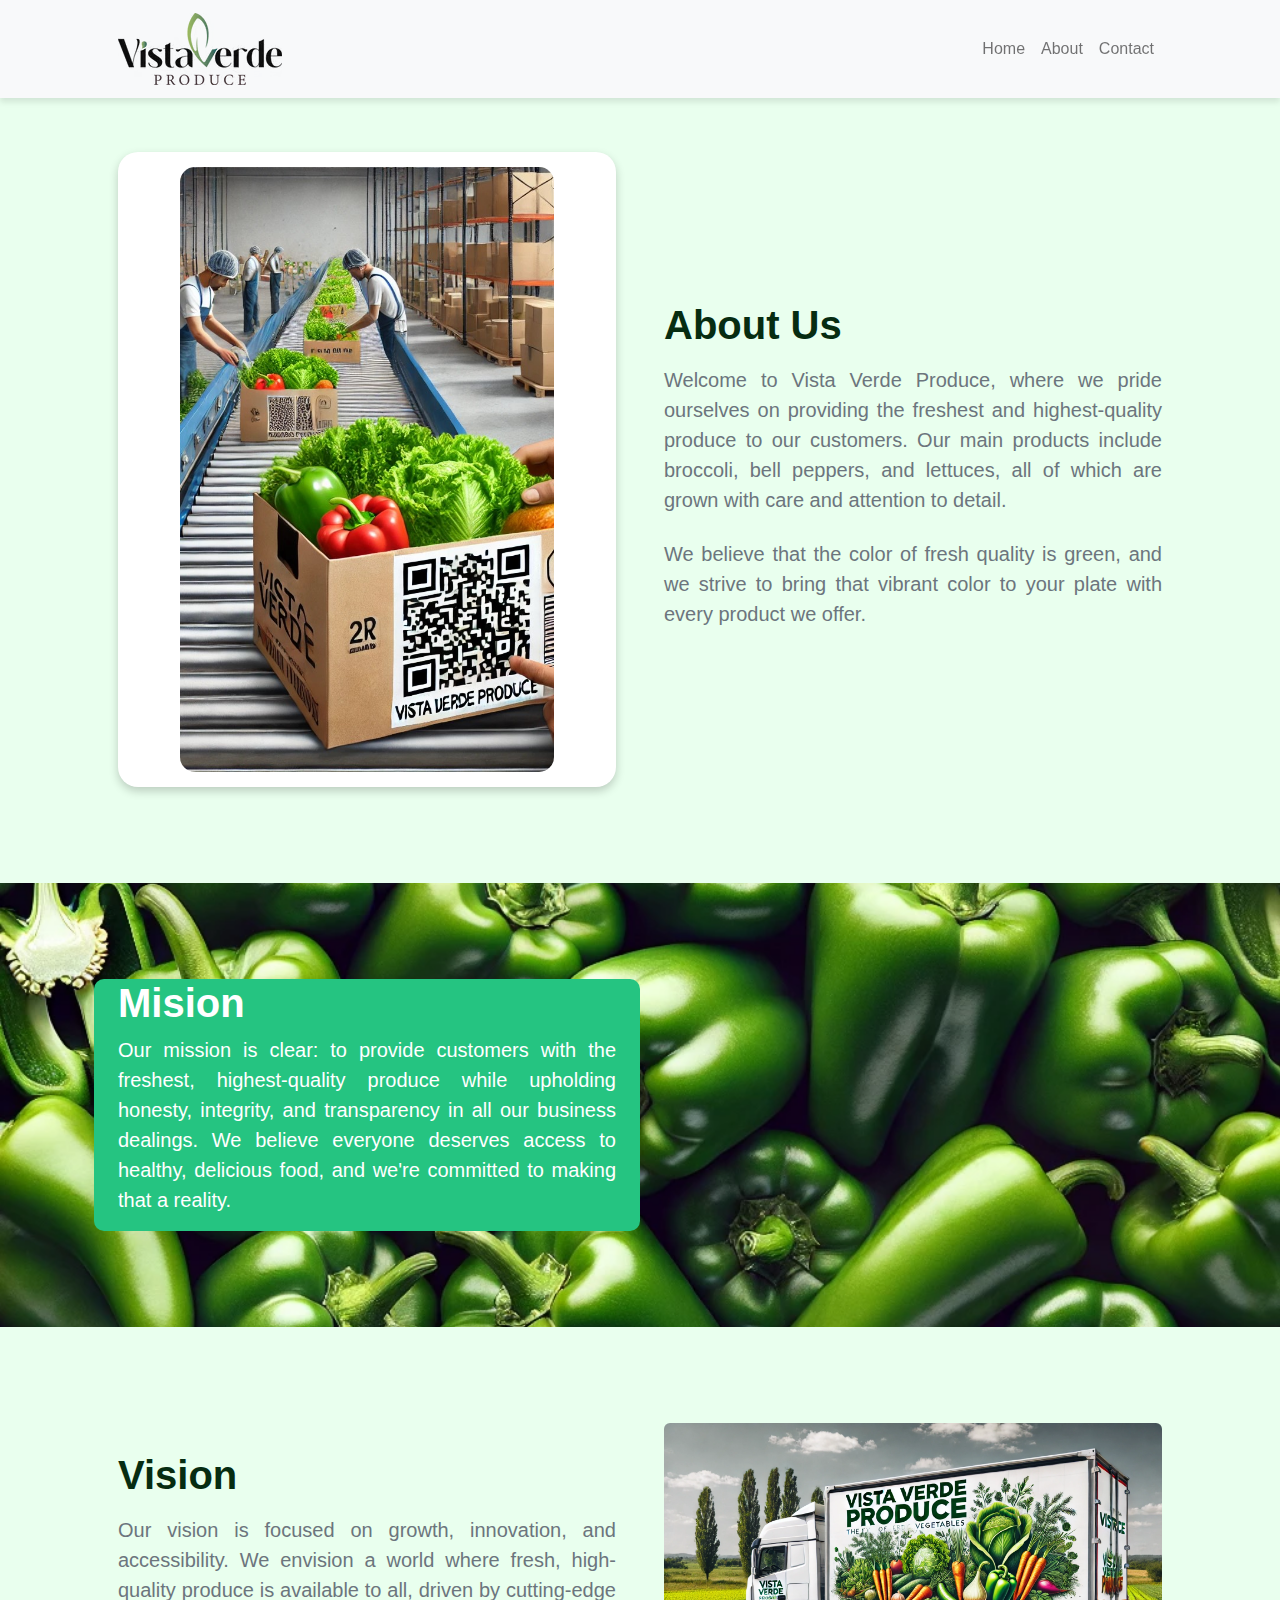
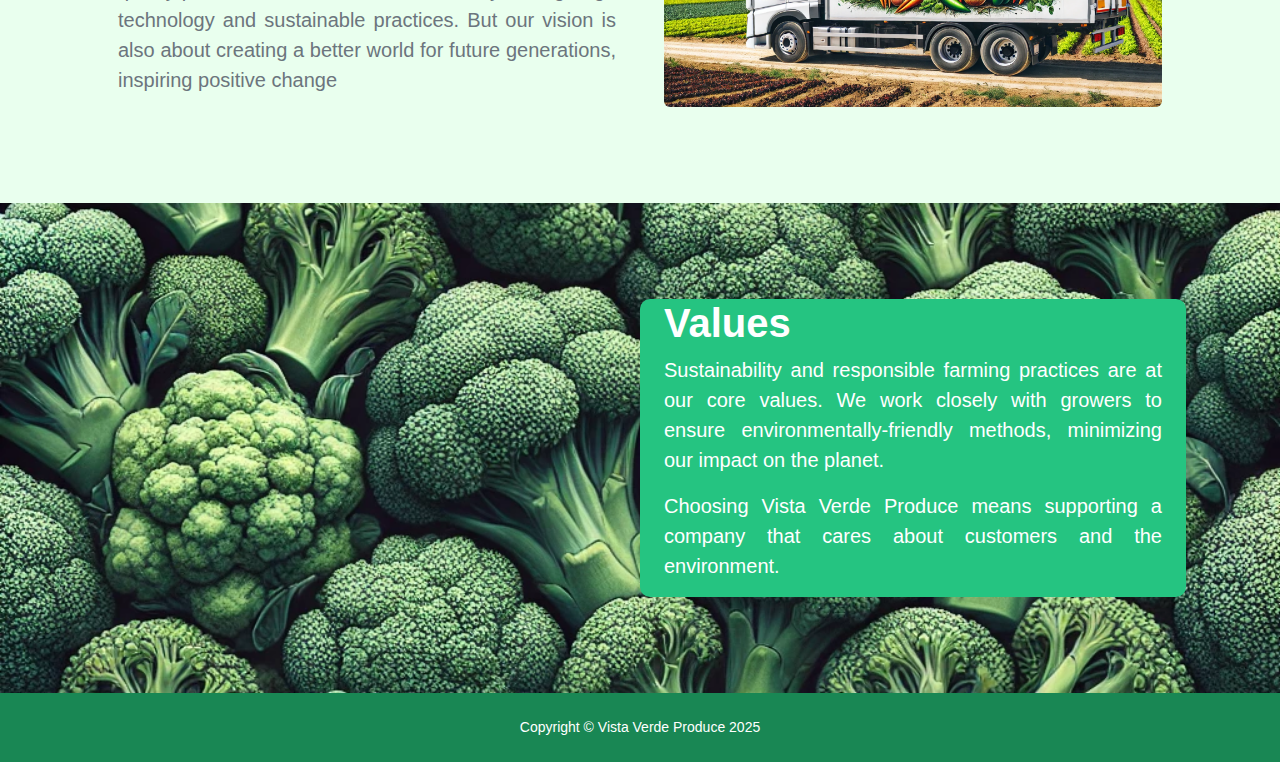
<file: about.html>
<!DOCTYPE html>
<html lang="en">
    <head>
        <meta charset="utf-8" />
        <meta name="viewport" content="width=device-width, initial-scale=1, shrink-to-fit=no" />
        <meta name="description" content="" />
        <meta name="author" content="" />
        <title>Vista Verde Produce - About</title>
        <!-- Favicon-->
        <link rel="icon" type="image/png" href="assets/GlifoVerdeP.avif" />
        <!-- Bootstrap icons-->
        <link href="https://cdn.jsdelivr.net/npm/bootstrap-icons@1.5.0/font/bootstrap-icons.css" rel="stylesheet" />
        <!-- Core theme CSS (includes Bootstrap)-->
        <link href="css/styles.css" rel="stylesheet" />
        <style>
            .navbar {
                position: fixed;
                top: 0;
                width: 100%;
                z-index: 1000;
                box-shadow: 0 4px 6px rgba(0, 0, 0, 0.1);
            }
            body {
                padding-top: 56px;
            }
            .navbar-collapse {
                background-color: white;
                position: absolute;
                width: 100%;
                left: 0;
                top: 100%;
                box-shadow: 0 4px 6px rgba(0, 0, 0, 0.1);
            }
            @media (min-width: 992px) {
                .navbar-collapse {
                    position: relative;
                    background-color: transparent;
                    box-shadow: none;
                }
            }
        </style>
    </head>
    <body class="d-flex flex-column">
        <main class="flex-shrink-0">
            <!-- Navigation-->
            <nav class="navbar navbar-expand-lg navbar-light bg-light">
                <div class="container px-5">
                    <a class="navbar-brand" href="index.html"><img src="assets/logo Oficial VistaVerde Produce1080x1080.avif" ></a>
                    <button class="navbar-toggler" type="button" data-bs-toggle="collapse" data-bs-target="#navbarSupportedContent" aria-controls="navbarSupportedContent" aria-expanded="false" aria-label="Toggle navigation"><span class="navbar-toggler-icon"></span></button>
                    <div class="collapse navbar-collapse" id="navbarSupportedContent">
                        <ul class="navbar-nav ms-auto mb-2 mb-lg-0">
                            <li class="nav-item"><a class="nav-link" href="index.html">Home</a></li>
                            <li class="nav-item"><a class="nav-link" href="about.html">About</a></li>
                            <li class="nav-item"><a class="nav-link" href="#">Contact</a></li>
                        </ul>
                    </div>
                </div>
            </nav>

            <!-- About Us Section-->
            <section class="py-5 " id="scroll-target"  style="background-color: #e9ffee;">
                <div class="container px-5 my-5">
                    <div class="row gx-5 align-items-center">
                       
                        <div class="col-lg-6 col-xxl-6 d-flex justify-content-center">
                            <div class="image-container">
                                <img class="img-fluid" src="assets/about/s1-img1.jpg" alt="Factory Produce" />
                            </div>
                        </div>
                        <div class="col-lg-6">
                            <h1 class="fw-bolder mb-3 my-3" style="color:rgb(6, 44, 17)">About Us</h1>
                            <p class="lead fw-normal text-muted mb-4" style="text-align: justify;">
                                Welcome to Vista Verde Produce, where we pride ourselves on providing the freshest and highest-quality produce to our customers. 
                                Our main products include broccoli, bell peppers, and lettuces, all of which are grown with care and attention to detail. 
                            </p>
                            <p class="lead fw-normal text-muted mb-4" style="text-align: justify;"> 
                                We believe that the color of fresh quality is green, and we strive to bring that vibrant color to your plate with every product we offer.
                            </p>
                        </div>
                    </div>
                </div>
            </section>

          <!-- Mision -->
            <section class="py-5 bg-image-green text-white" id="scroll-target">
                <div class="container px-5 my-5">
                    <div class="row gx-5 align-items-center">
                        <div class="col-lg-6" style="background-color: #25c481; border-radius: 10px; text-align: justify;">
                            <h1 class="fw-bolder">Mision</h1>
                            <p class="lead fw-normal">
                                Our mission is clear: to provide customers with the freshest, highest-quality produce while upholding honesty, integrity, and transparency in all our business dealings. 
                                We believe everyone deserves access to healthy, delicious food, and we're committed to making that a reality.
                            </p>
                        </div>
                    </div>
                </div>
            </section>
            
            <!-- Vision -->
            <section class="py-5"  style="background-color: #e9ffee;">
                <div class="container px-5 my-5">
                    <div class="row gx-5 align-items-center">
                        <div class="col-lg-6 order-first order-lg-last"><img class="img-fluid rounded mb-5 mb-lg-0" src="assets/about/s3-img1.webp" alt="..." /></div>
                        <div class="col-lg-6">
                            <h1 class="fw-bolder mb-3 my-3" style="color:rgb(6, 44, 17)">Vision</h1>
                            <p class="lead fw-normal text-muted mb-0" style="text-align: justify;">
                                Our vision is focused on growth, innovation, and accessibility. We envision a world where fresh, high-quality produce is available to all, driven by cutting-edge technology and sustainable practices. 
                                But our vision is also about creating a better world for future generations, inspiring positive change
                            </p>
                        </div>
                    </div>
                </div>
            </section>

            <!-- Values -->
            <section class="py-5 bg-image-broccoli text-white" id="scroll-target" >
                <div class="container px-5 my-5">
                    <div class="row gx-5 align-items-center">
                        <div class="col-lg-6 offset-lg-6" style="background-color: #25c481; border-radius: 10px; text-align: justify;">
                            <h1 class="fw-bolder">Values</h1>
                            <p class="lead fw-normal">
                                Sustainability and responsible farming practices are at our core values. We work closely with growers to ensure environmentally-friendly methods,
                                minimizing our impact on the planet.
                            </p>
                            <p class="lead fw-normal">Choosing Vista Verde Produce means supporting a company that cares about customers and the environment.</p>
                        </div>
                    </div>
                </div>
            </section>

        </main>
        <!-- Footer-->
        <footer class="bg-success py-4 mt-auto">
            <div class="container px-5">
                <div class="row align-items-center justify-content-between flex-column flex-sm-row">
                    <div class="text-center">
                        <div class="col-auto"><div class="small m-0 text-white">Copyright &copy; Vista Verde Produce 2025</div></div>
                    </div>
                    
                </div>
            </div>
        </footer>
        <!-- Bootstrap core JS-->
        <script src="https://cdn.jsdelivr.net/npm/bootstrap@5.2.3/dist/js/bootstrap.bundle.min.js"></script>
        <!-- Core theme JS-->
        <script src="js/scripts.js"></script>
    </body>
</html>
</file>
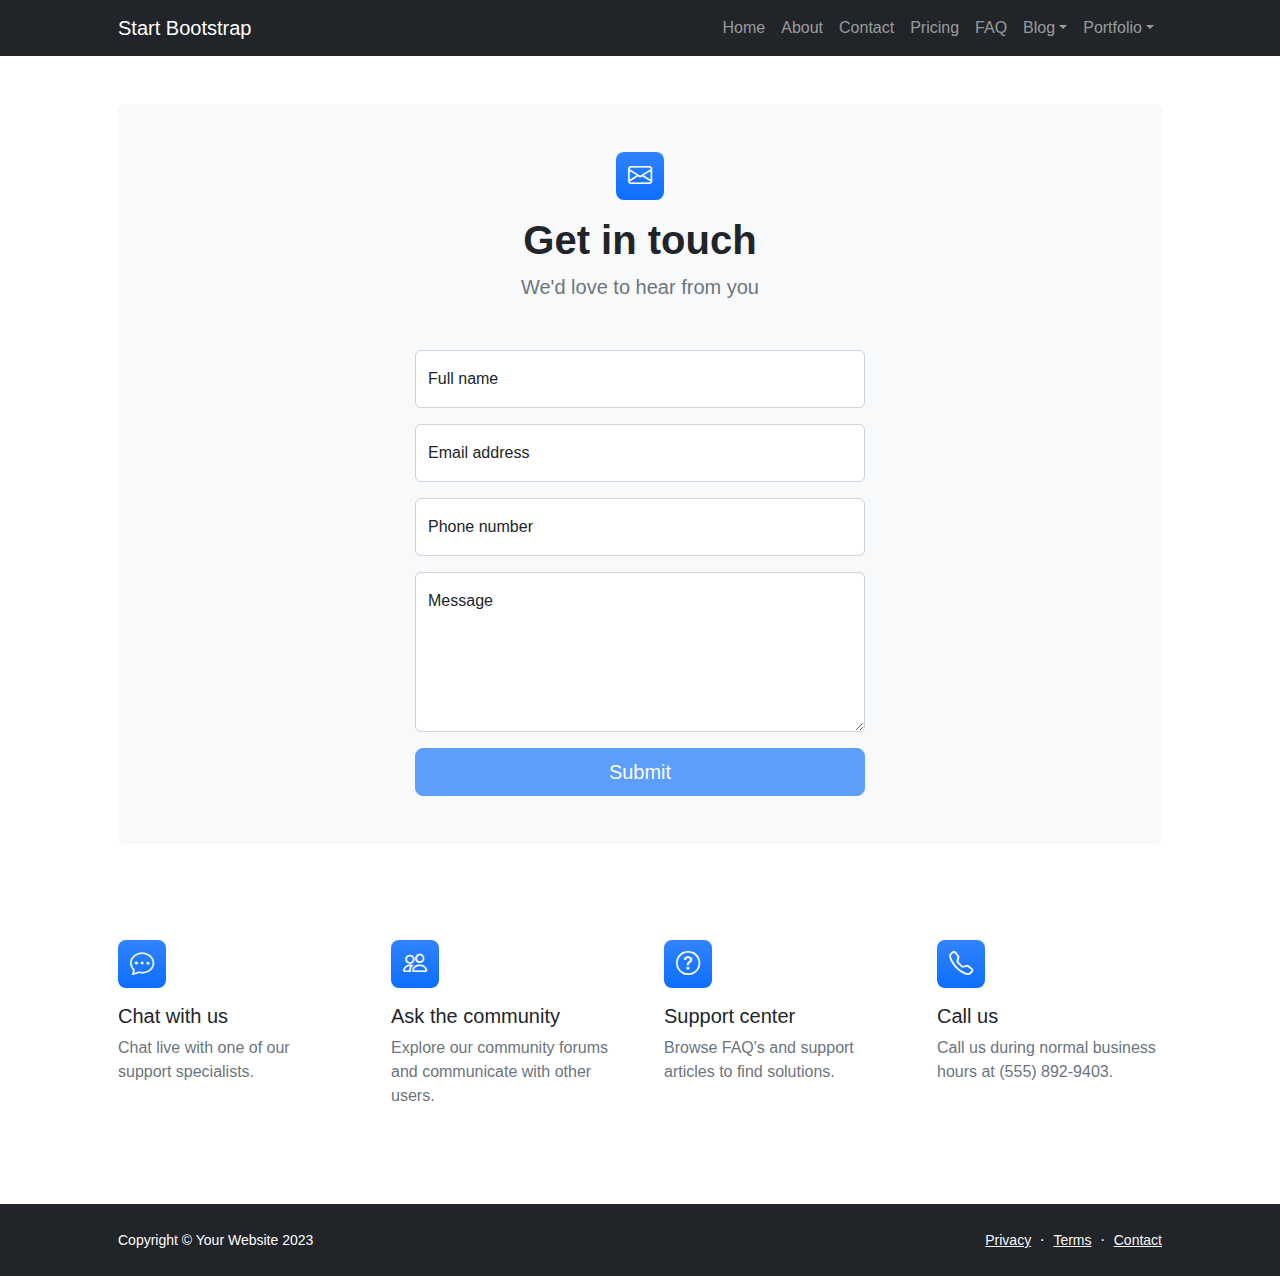
<file: contact.html>
<!DOCTYPE html>
<html lang="en">
    <head>
        <meta charset="utf-8" />
        <meta name="viewport" content="width=device-width, initial-scale=1, shrink-to-fit=no" />
        <meta name="description" content />
        <meta name="author" content />
        <title>Modern Business - Start Bootstrap Template</title>
        <!-- Favicon-->
        <link rel="icon" type="image/x-icon" href="assets/favicon.ico" />
        <!-- Bootstrap icons-->
        <link href="https://cdn.jsdelivr.net/npm/bootstrap-icons@1.5.0/font/bootstrap-icons.css" rel="stylesheet" />
        <!-- Core theme CSS (includes Bootstrap)-->
        <link href="css/styles.css" rel="stylesheet" />
    </head>
    <body class="d-flex flex-column">
        <main class="flex-shrink-0">
            <!-- Navigation-->
            <nav class="navbar navbar-expand-lg navbar-dark bg-dark">
                <div class="container px-5">
                    <a class="navbar-brand" href="index.html">Start Bootstrap</a>
                    <button class="navbar-toggler" type="button" data-bs-toggle="collapse" data-bs-target="#navbarSupportedContent" aria-controls="navbarSupportedContent" aria-expanded="false" aria-label="Toggle navigation"><span class="navbar-toggler-icon"></span></button>
                    <div class="collapse navbar-collapse" id="navbarSupportedContent">
                        <ul class="navbar-nav ms-auto mb-2 mb-lg-0">
                            <li class="nav-item"><a class="nav-link" href="index.html">Home</a></li>
                            <li class="nav-item"><a class="nav-link" href="about.html">About</a></li>
                            <li class="nav-item"><a class="nav-link" href="contact.html">Contact</a></li>
                            <li class="nav-item"><a class="nav-link" href="pricing.html">Pricing</a></li>
                            <li class="nav-item"><a class="nav-link" href="faq.html">FAQ</a></li>
                            <li class="nav-item dropdown">
                                <a class="nav-link dropdown-toggle" id="navbarDropdownBlog" href="#" role="button" data-bs-toggle="dropdown" aria-expanded="false">Blog</a>
                                <ul class="dropdown-menu dropdown-menu-end" aria-labelledby="navbarDropdownBlog">
                                    <li><a class="dropdown-item" href="blog-home.html">Blog Home</a></li>
                                    <li><a class="dropdown-item" href="blog-post.html">Blog Post</a></li>
                                </ul>
                            </li>
                            <li class="nav-item dropdown">
                                <a class="nav-link dropdown-toggle" id="navbarDropdownPortfolio" href="#" role="button" data-bs-toggle="dropdown" aria-expanded="false">Portfolio</a>
                                <ul class="dropdown-menu dropdown-menu-end" aria-labelledby="navbarDropdownPortfolio">
                                    <li><a class="dropdown-item" href="portfolio-overview.html">Portfolio Overview</a></li>
                                    <li><a class="dropdown-item" href="portfolio-item.html">Portfolio Item</a></li>
                                </ul>
                            </li>
                        </ul>
                    </div>
                </div>
            </nav>
            <!-- Page content-->
            <section class="py-5">
                <div class="container px-5">
                    <!-- Contact form-->
                    <div class="bg-light rounded-3 py-5 px-4 px-md-5 mb-5">
                        <div class="text-center mb-5">
                            <div class="feature bg-primary bg-gradient text-white rounded-3 mb-3"><i class="bi bi-envelope"></i></div>
                            <h1 class="fw-bolder">Get in touch</h1>
                            <p class="lead fw-normal text-muted mb-0">We'd love to hear from you</p>
                        </div>
                        <div class="row gx-5 justify-content-center">
                            <div class="col-lg-8 col-xl-6">
                                <!-- * * * * * * * * * * * * * * *-->
                                <!-- * * SB Forms Contact Form * *-->
                                <!-- * * * * * * * * * * * * * * *-->
                                <!-- This form is pre-integrated with SB Forms.-->
                                <!-- To make this form functional, sign up at-->
                                <!-- https://startbootstrap.com/solution/contact-forms-->
                                <!-- to get an API token!-->
                                <form id="contactForm" data-sb-form-api-token="API_TOKEN">
                                    <!-- Name input-->
                                    <div class="form-floating mb-3">
                                        <input class="form-control" id="name" type="text" placeholder="Enter your name..." data-sb-validations="required" />
                                        <label for="name">Full name</label>
                                        <div class="invalid-feedback" data-sb-feedback="name:required">A name is required.</div>
                                    </div>
                                    <!-- Email address input-->
                                    <div class="form-floating mb-3">
                                        <input class="form-control" id="email" type="email" placeholder="name@example.com" data-sb-validations="required,email" />
                                        <label for="email">Email address</label>
                                        <div class="invalid-feedback" data-sb-feedback="email:required">An email is required.</div>
                                        <div class="invalid-feedback" data-sb-feedback="email:email">Email is not valid.</div>
                                    </div>
                                    <!-- Phone number input-->
                                    <div class="form-floating mb-3">
                                        <input class="form-control" id="phone" type="tel" placeholder="(123) 456-7890" data-sb-validations="required" />
                                        <label for="phone">Phone number</label>
                                        <div class="invalid-feedback" data-sb-feedback="phone:required">A phone number is required.</div>
                                    </div>
                                    <!-- Message input-->
                                    <div class="form-floating mb-3">
                                        <textarea class="form-control" id="message" type="text" placeholder="Enter your message here..." style="height: 10rem" data-sb-validations="required"></textarea>
                                        <label for="message">Message</label>
                                        <div class="invalid-feedback" data-sb-feedback="message:required">A message is required.</div>
                                    </div>
                                    <!-- Submit success message-->
                                    <!---->
                                    <!-- This is what your users will see when the form-->
                                    <!-- has successfully submitted-->
                                    <div class="d-none" id="submitSuccessMessage">
                                        <div class="text-center mb-3">
                                            <div class="fw-bolder">Form submission successful!</div>
                                            To activate this form, sign up at
                                            <br />
                                            <a href="https://startbootstrap.com/solution/contact-forms">https://startbootstrap.com/solution/contact-forms</a>
                                        </div>
                                    </div>
                                    <!-- Submit error message-->
                                    <!---->
                                    <!-- This is what your users will see when there is-->
                                    <!-- an error submitting the form-->
                                    <div class="d-none" id="submitErrorMessage"><div class="text-center text-danger mb-3">Error sending message!</div></div>
                                    <!-- Submit Button-->
                                    <div class="d-grid"><button class="btn btn-primary btn-lg disabled" id="submitButton" type="submit">Submit</button></div>
                                </form>
                            </div>
                        </div>
                    </div>
                    <!-- Contact cards-->
                    <div class="row gx-5 row-cols-2 row-cols-lg-4 py-5">
                        <div class="col">
                            <div class="feature bg-primary bg-gradient text-white rounded-3 mb-3"><i class="bi bi-chat-dots"></i></div>
                            <div class="h5 mb-2">Chat with us</div>
                            <p class="text-muted mb-0">Chat live with one of our support specialists.</p>
                        </div>
                        <div class="col">
                            <div class="feature bg-primary bg-gradient text-white rounded-3 mb-3"><i class="bi bi-people"></i></div>
                            <div class="h5">Ask the community</div>
                            <p class="text-muted mb-0">Explore our community forums and communicate with other users.</p>
                        </div>
                        <div class="col">
                            <div class="feature bg-primary bg-gradient text-white rounded-3 mb-3"><i class="bi bi-question-circle"></i></div>
                            <div class="h5">Support center</div>
                            <p class="text-muted mb-0">Browse FAQ's and support articles to find solutions.</p>
                        </div>
                        <div class="col">
                            <div class="feature bg-primary bg-gradient text-white rounded-3 mb-3"><i class="bi bi-telephone"></i></div>
                            <div class="h5">Call us</div>
                            <p class="text-muted mb-0">Call us during normal business hours at (555) 892-9403.</p>
                        </div>
                    </div>
                </div>
            </section>
        </main>
        <!-- Footer-->
        <footer class="bg-dark py-4 mt-auto">
            <div class="container px-5">
                <div class="row align-items-center justify-content-between flex-column flex-sm-row">
                    <div class="col-auto"><div class="small m-0 text-white">Copyright &copy; Your Website 2023</div></div>
                    <div class="col-auto">
                        <a class="link-light small" href="#!">Privacy</a>
                        <span class="text-white mx-1">&middot;</span>
                        <a class="link-light small" href="#!">Terms</a>
                        <span class="text-white mx-1">&middot;</span>
                        <a class="link-light small" href="#!">Contact</a>
                    </div>
                </div>
            </div>
        </footer>
        <!-- Bootstrap core JS-->
        <script src="https://cdn.jsdelivr.net/npm/bootstrap@5.2.3/dist/js/bootstrap.bundle.min.js"></script>
        <!-- Core theme JS-->
        <script src="js/scripts.js"></script>
        <!-- * * * * * * * * * * * * * * * * * * * * * * * * * * * * * * * * * * * * * * * *-->
        <!-- * *                               SB Forms JS                               * *-->
        <!-- * * Activate your form at https://startbootstrap.com/solution/contact-forms * *-->
        <!-- * * * * * * * * * * * * * * * * * * * * * * * * * * * * * * * * * * * * * * * *-->
        <script src="https://cdn.startbootstrap.com/sb-forms-latest.js"></script>
    </body>
</html>
</file>
